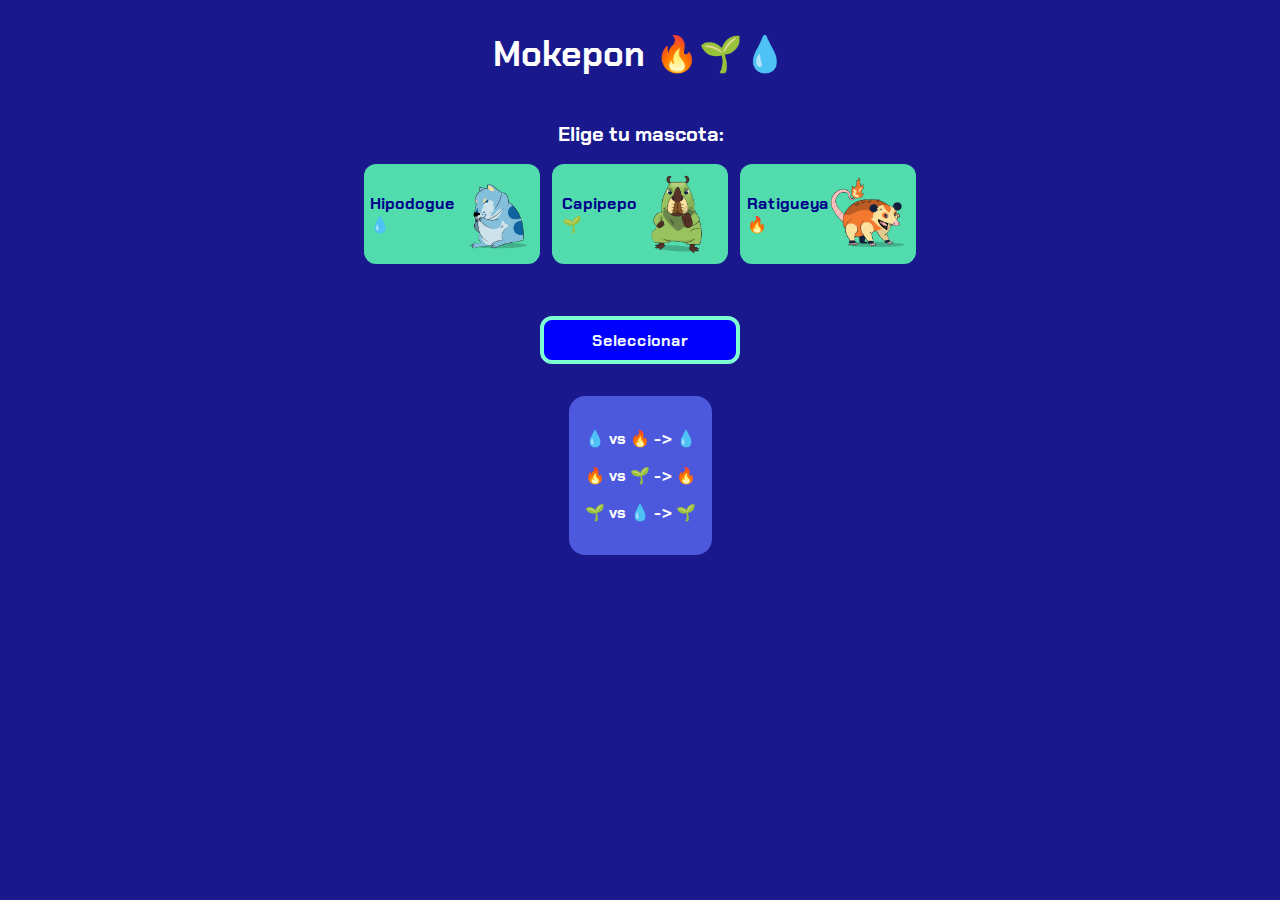
<file: mokepon/public/index.html>
<!DOCTYPE html>
<html>
    <head>
        <meta name="viewport" content="width=device-width, initial-scale=1" charset="utf-8"/>
        <title>Mokepon</title>
        <link rel="stylesheet" href="styles.css">
    </head>
    <body>
        <section id="seleccionar-mascota">
            <h1 class="titulo">Mokepon 🔥🌱💧</h1>
            <h2 class="subtitulo">Elige tu mascota:</h2>
            <div class="tarjetas" id="contenedor-tarjetas">
            </div>
  
            <button id="btn-mascota">Seleccionar</button>
            <div class="instrucciones">
                <p>💧 vs 🔥 -> 💧</p>
                <p>🔥 vs 🌱 -> 🔥</p>
                <p>🌱 vs 💧 -> 🌱</p>
            </div>
        </section>
        <section id="ver-mapa">
            <h1 class="titulo">Recorre el mapa con tu mokepon</h1>
            <canvas id="mapa"></canvas>
            <div>
                <button ontouchstart="mover('izquierda')" ontouchend="detenerMovimiento()" onmouseup="detenerMovimiento()" onmousedown="mover('izquierda')">⬅️</button>
                <button ontouchstart="mover('arriba')" ontouchend="detenerMovimiento()" onmouseup="detenerMovimiento()" onmousedown="mover('arriba')">⬆️</button>
                <button ontouchstart="mover('abajo')" ontouchend="detenerMovimiento()" onmouseup="detenerMovimiento()" onmousedown="mover('abajo')">⬇️</button>
                <button ontouchstart="mover('derecha')" ontouchend="detenerMovimiento()" onmouseup="detenerMovimiento()" onmousedown="mover('derecha')">➡️</button>
            </div>
        </section>

        <section id="seleccionar-ataque">
            <h1 class="titulo">Mokepon 🔥🌱💧</h1>
            <h2 class="subtitulo">Elige tu ataque:</h2>
            <div class="botones-ataque" id="botones-ataque">
                <!-- <button id="btn-fuego" class="btn-ataque">Fuego 🔥</button>
                <button id="btn-agua" class="btn-ataque">Agua 💧</button>
                <button id="btn-tierra" class="btn-ataque">Tierra 🌱</button> -->
            </div>
            <div id="mensajes">
                <p id="resultado">¡Buena Suerte!</p>
                <section id="reiniciar">
                    <button id="btn-reiniciar">Reiniciar</button>
                </section>
            </div>
  
            <div class="ataques">
                <div>
                    <p id="vidas-jugador">0</p>
                    <p id="mascota-jugador"></p>
                    <div id="ataque-jugador"></div>
                </div>
                <div>
                    <p id="vidas-enemigo">0</p>
                    <p id="mascota-enemigo"></p>
                    <div id="ataque-enemigo"></div>
                </div>
            </div>
            <!-- <button id="btn-mascota">Seleccionar</button> -->
            <div class="instrucciones">
                <p>💧 vs 🔥 -> 💧</p>
                <p>🔥 vs 🌱 -> 🔥</p>
                <p>🌱 vs 💧 -> 🌱</p>
            </div>
        </section>
        <script src="js/mokepon.js"></script>
    </body>
</html>
</file>
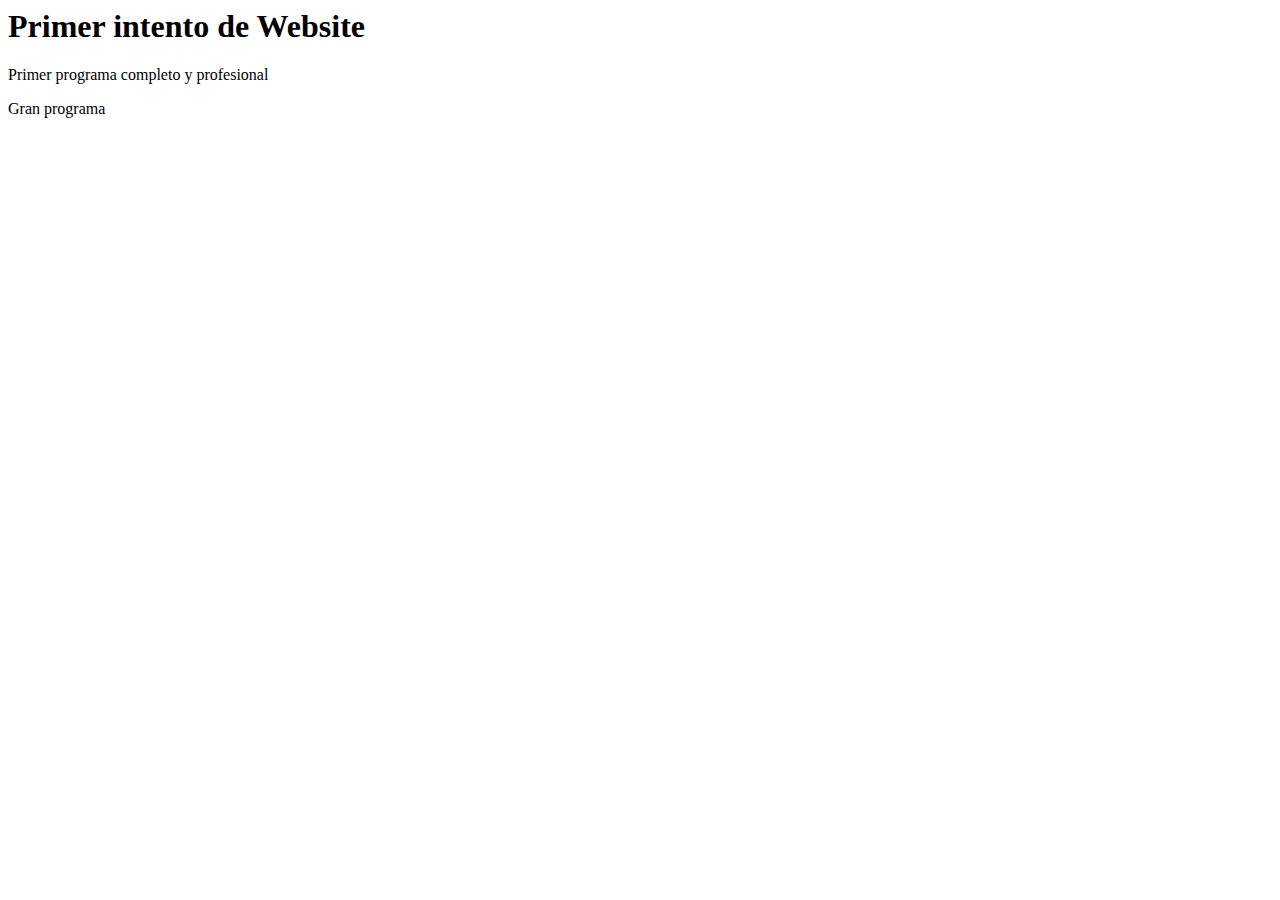
<file: pagina.html>
<html>
    <head>
        <meta charset="utf-8"/>
        <title>Mi primera programada</title>
        <script>
            let nombre = ""
            nombre = prompt("¿Cuál es tu nombre?")
            alert("Bienvenido "+nombre)
        </script>
    </head>
    <body>
        <h1>Primer intento de Website</h1>
        <p>Primer programa completo y profesional</p>
        <p>Gran programa</p>
    </body>    
</html>
</file>
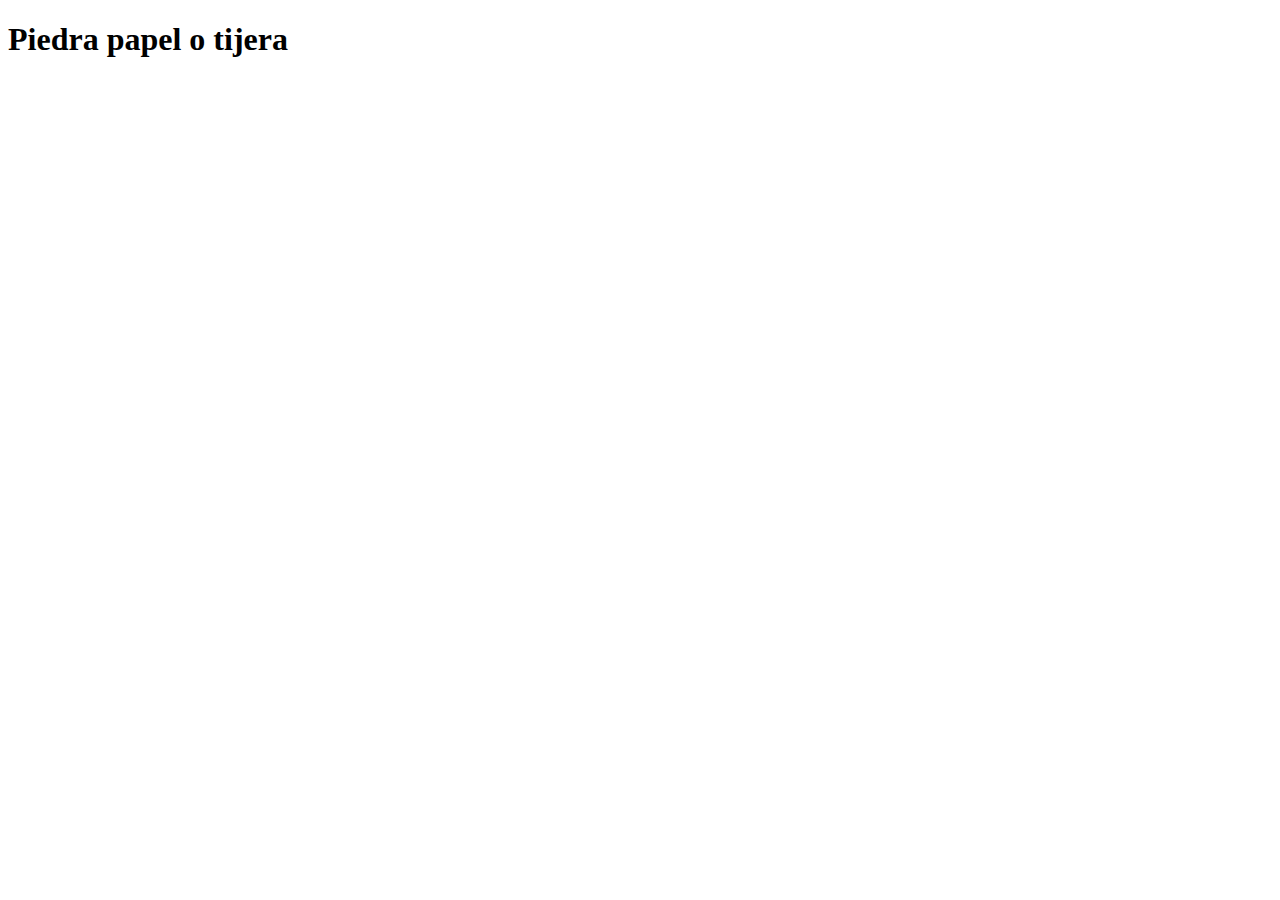
<file: piedraPapelTijera.html>
<!DOCTYPE html>
<html>
    <head>
        <meta charset="utf-8"/>
        <title>Piedra papel o tijera</title>
        <script src="js/codigo.js"></script>
    </head>
    <body>
        <h1>Piedra papel o tijera</h1>
    </body>
</html>
</file>
<file: mokepon/public/styles.css>
@import url('https://fonts.googleapis.com/css2?family=Chakra+Petch:wght@300&display=swap');
body{
    font-family: 'Chakra Petch', sans-serif;
    background-color: rgb(25, 25, 141);
}
#seleccionar-mascota{
    display: flex;
    flex-direction: column;
    justify-content: center;
    align-items: center;
}
.titulo{
    color: white;
    width: 300px;
    height: 50px;
    text-align: center;
    font-size: 35px;
}

.subtitulo{
    color: white;
    font-size: 20px;
}
.tarjeta-de-mokepon{
    width: 176px;
    height: 100px;
    background: rgb(82, 220, 174);
    padding: 10px;
    box-sizing: border-box;
    border-radius: 12px;
    display: flex;
    color: darkblue;
    font-weight: bold;
    justify-content: center;
    align-items: center;
}
.tarjeta-de-mokepon img{
    width: 80px;
}
input{
    display: none;
}
input:checked + label{
    /* width: 100px; */
    background-color: greenyellow;
}
.tarjetas{
    display: flex;
    gap: 12px;
}

#btn-mascota{
    width: 200px;
    height: 48px;
    background-color: blue;
    font-size: medium;
    font-weight: bold;
    color: aliceblue;
    border: 4px solid aquamarine;
    border-radius: 12px;
    margin-top: 52px;
    font-family: 'Chakra Petch', sans-serif;
}
.instrucciones{
    background-color: rgb(77, 89, 220);
    margin-top: 32px;
    padding: 16px;
    border-radius: 16px;
}
.instrucciones p{
    font-weight: bold;
    color: white;
}
#seleccionar-ataque{
    flex-direction: column;
    align-items: center;
}
.botones-ataque{
    display: flex;
}
.btn-ataque{
    border-radius: 20px;
    background-color: blue;
    border: 3px solid aquamarine;
    margin: 4px;
    width: 80px;
    height: 32px;
    font-family: 'Chakra Petch', sans-serif;
    color: azure;
}
#mensajes{
    width: 200px;
    padding: 20px;
    background-color: rgb(212, 234, 253);
    border-radius: 12px;
    display: flex;
    flex-direction: column;
    align-items: center;
    text-align: center;
}
#btn-reiniciar{
    border: 1px dashed darkblue;
    border-radius: 8px;
    font-family: 'Chakra Petch', sans-serif;
}
.ataques{
    display: grid;
    grid-template-columns: 100px 100px;
}
.ataques p{
    color: white;
    text-align: center;
}

#ver-mapa{
    flex-direction: column;
    align-items: center;
    justify-content: center;
}
#mapa{
    margin-top: 32px;
}
#ver-mapa button{
    width: 40px;
    height: 40px;
    background-color: blue;
    font-size: medium;
    font-weight: bold;
    color: aliceblue;
    border: 2px solid aquamarine;
    border-radius: 12px;
    margin-right: 8px;
    font-family: 'Chakra Petch', sans-serif;
}
#ver-mapa div{
    display: flex;
    margin-top: 8px;
}
@media (max-width: 560px){
    .tarjetas {
        flex-direction: column;
    }
    .botones-ataque{
        flex-direction: column;
    }
}
</file>
